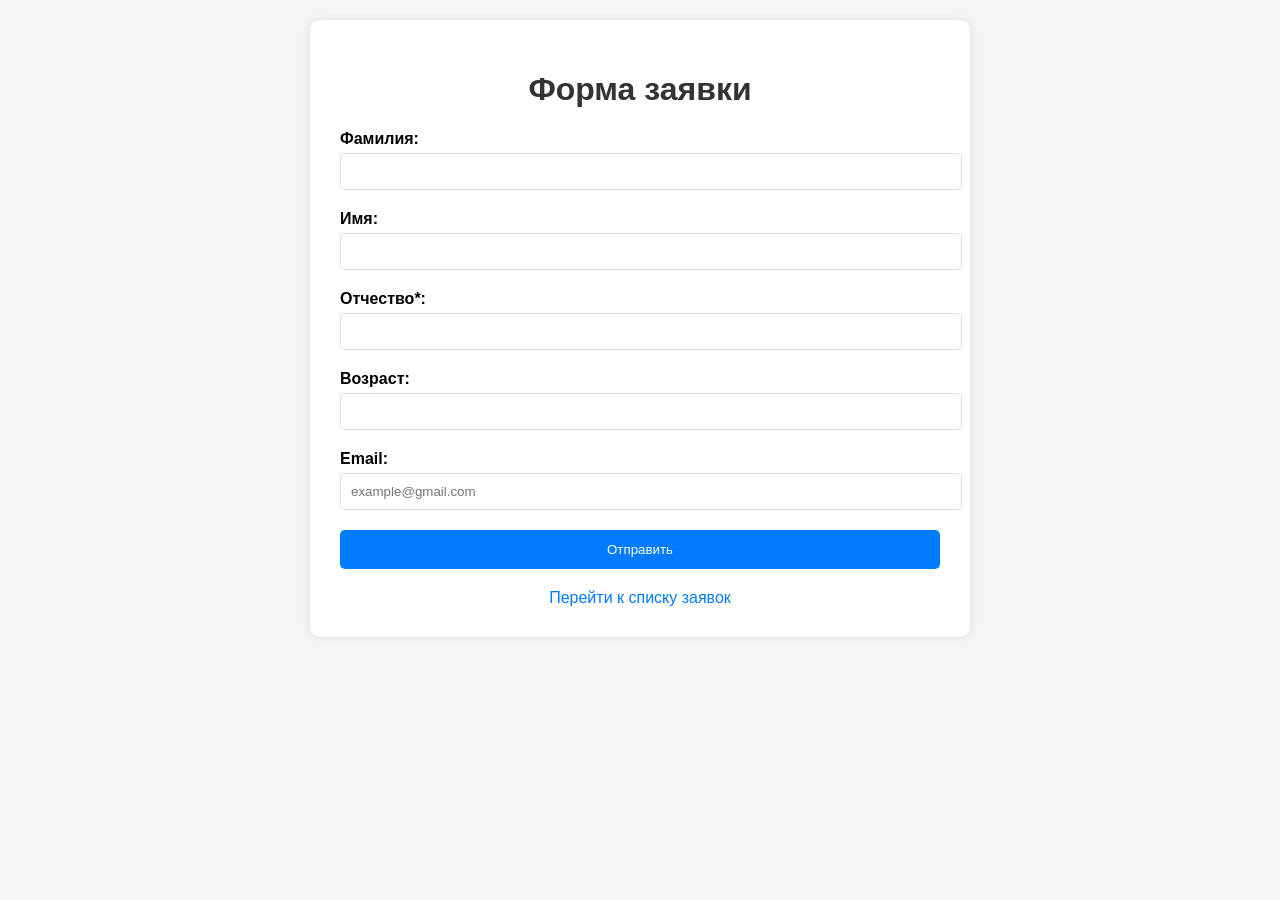
<file: templates/index.html>
<!DOCTYPE html>
<html lang="ru">
<head>
   <title>Приниматель заявок</title>
   <link rel="stylesheet" href="/static/style.css">
</head>
<body>
    <div class="container">
        <h1>Форма заявки</h1>
        
        <form method="POST" action="/add">
            <div class="form-group">
               <label>Фамилия:</label>
               <input type="text" name="surname" required>
            </div>

            <div class="form-group">
               <label>Имя:</label>
               <input type="text" name="name" required>
            </div>
            
            <div class="form-group">
               <label>Отчество*:</label>
               <input type="text" name="patronymic">
            </div>
            
            <div class="form-group">
               <label>Возраст:</label>
               <input type="number" name="age" min="1" max="120" required>
            </div>

            <div class="form-group">
               <label>Email:</label>
               <input type="email" name="email" placeholder="example@gmail.com" required>
            </div>
            
            <button>Отправить</button>

            <div class="admin-link">
               <a href="/admin">Перейти к списку заявок</a>
            </div>
        </form>
    </div>
</body>
</html>
</file>
<file: static/style.css>
body {
    font-family: Arial;
    background: #f5f5f5;
    margin: 0;
    padding: 20px;
}

.container {
    max-width: 600px;
    margin: 0 auto;
    background: white;
    padding: 30px;
    border-radius: 10px;
    box-shadow: 0 0 10px rgba(0,0,0,0.1);
}

h1 {
    color: #333;
    text-align: center;
}

.form-group {
    margin-bottom: 20px;
}

label {
    display: block;
    margin-bottom: 5px;
    font-weight: bold;
}

input {
    width: 100%;
    padding: 10px;
    border: 1px solid #ddd;
    border-radius: 5px;
}

button {
    width: 100%;
    padding: 12px;
    background: #007bff;
    color: white;
    border: none;
    border-radius: 5px;
    cursor: pointer;
}

button:hover {
    background: #0056b3;
}

.admin-link {
    text-align: center;
    margin-top: 20px;
}

.admin-link a {
    color: #007bff;
    text-decoration: none;
}

.admin-link a:hover {
    text-decoration: underline;
}

.admin-header {
    display: flex;
    justify-content: space-between;
    align-items: center;
    margin-bottom: 20px;
    padding-bottom: 15px;
    border-bottom: 2px solid #eee;
}

.btn-back {
    background: #6c757d;
    color: white;
    padding: 8px 16px;
    border-radius: 5px;
    text-decoration: none;
}

.btn-back:hover {
    background: #5a6268;
}

.total {
    font-weight: bold;
    color: #333;
}

.applications-table {
    width: 100%;
    border-collapse: collapse;
    margin-top: 20px;
}

.applications-table th {
    background: #007bff;
    color: white;
    padding: 12px;
    text-align: left;
}

.applications-table td {
    padding: 10px;
    border-bottom: 1px solid #ddd;
}

.applications-table tr:hover {
    background: #f8f9fa;
}

.btn-delete {
    background: #dc3545;
    color: white;
    padding: 5px 10px;
    border-radius: 4px;
    text-decoration: none;
    font-size: 14px;
}

.btn-delete:hover {
    background: #c82333;
}

.actions {
    white-space: nowrap;
}

.no-data {
    text-align: center;
    color: #6c757d;
    font-style: italic;
    padding: 40px;
}

.table-wrapper {
    overflow-x: auto;
    margin-top: 20px;
    border: 1px solid #ddd;
    border-radius: 5px;
}

.admin-page .container {
    max-width: 100%;
    padding: 20px;
}

.applications-table {
    min-width: 800px;
    width: 100%;
    font-size: 14px;
}

.applications-table th,
.applications-table td {
    padding: 8px 10px;
}
</file>
